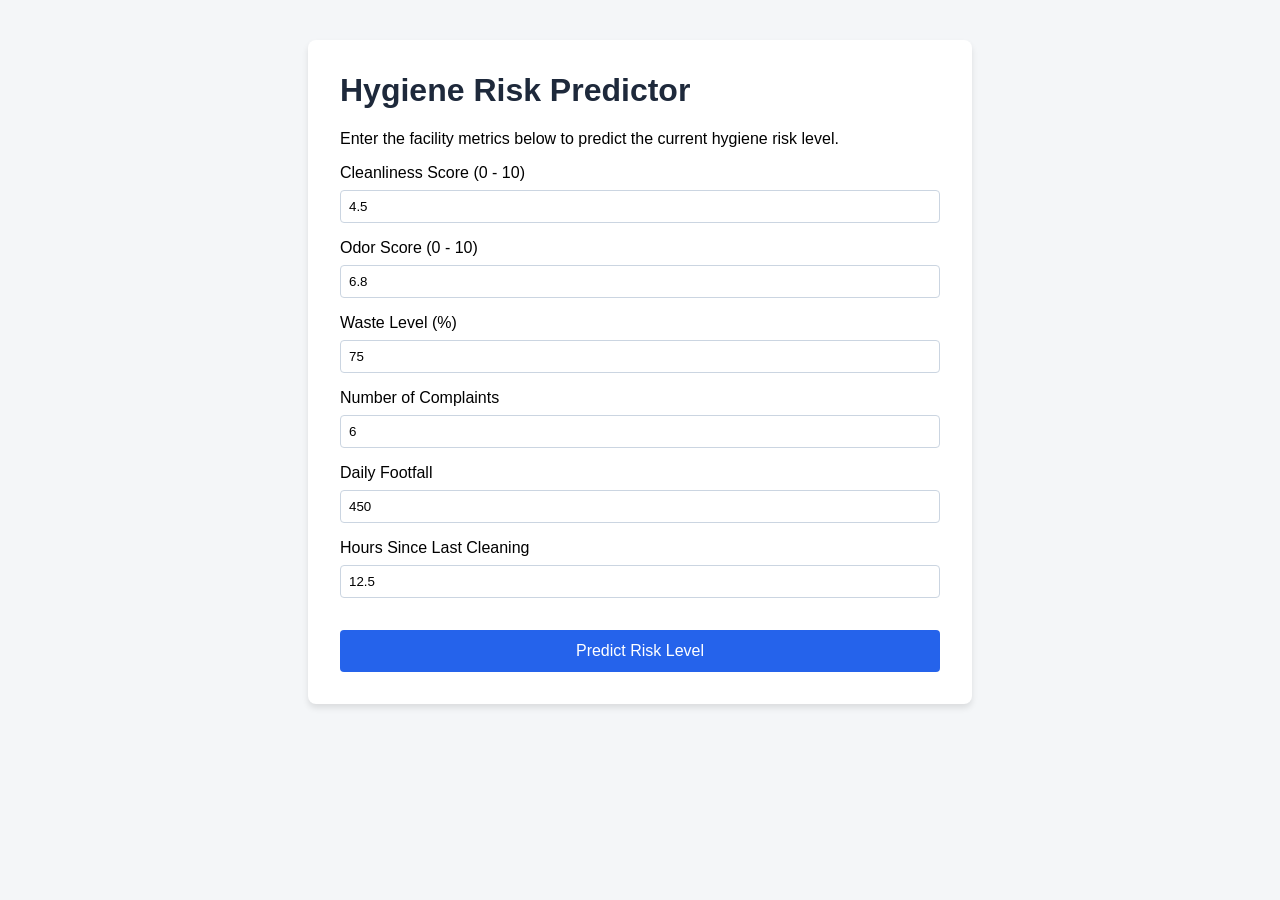
<file: day-10/final-project/frontend/index.html>
<!DOCTYPE html>
<html lang="en">
<head>
  <meta charset="UTF-8">
  <meta name="viewport" content="width=device-width, initial-scale=1.0">
  <title>Smart Hygiene Predictor</title>
  <style>
    body { font-family: -apple-system, BlinkMacSystemFont, "Segoe UI", sans-serif; background: #f4f6f8; padding: 2rem; }
    .container { max-width: 600px; margin: auto; background: white; padding: 2rem; border-radius: 8px; box-shadow: 0 4px 6px rgba(0,0,0,0.1); }
    h1 { margin-top: 0; color: #1e293b; }
    .form-group { margin-bottom: 1rem; }
    label { display: block; margin-bottom: 0.5rem; font-weight: 500; }
    input { width: 100%; padding: 0.5rem; border: 1px solid #cbd5e1; border-radius: 4px; box-sizing: border-box; }
    button { width: 100%; padding: 0.75rem; background: #2563eb; color: white; border: none; border-radius: 4px; font-size: 1rem; cursor: pointer; margin-top: 1rem; }
    button:hover { background: #1d4ed8; }
    #result-box { margin-top: 2rem; padding: 1rem; border-radius: 4px; display: none; font-size: 1.2rem; font-weight: bold; text-align: center; }
    .high-risk { background: #fee2e2; color: #991b1b; border: 1px solid #f87171; }
    .low-risk { background: #dcfce3; color: #166534; border: 1px solid #4ade80; }
  </style>
</head>
<body>

  <div class="container">
    <h1>Hygiene Risk Predictor</h1>
    <p>Enter the facility metrics below to predict the current hygiene risk level.</p>
    
    <form id="prediction-form">
      <div class="form-group">
        <label>Cleanliness Score (0 - 10)</label>
        <input type="number" id="cleanliness" step="0.1" required value="4.5">
      </div>
      <div class="form-group">
        <label>Odor Score (0 - 10)</label>
        <input type="number" id="odor" step="0.1" required value="6.8">
      </div>
      <div class="form-group">
        <label>Waste Level (%)</label>
        <input type="number" id="waste" step="1" required value="75">
      </div>
      <div class="form-group">
        <label>Number of Complaints</label>
        <input type="number" id="complaints" required value="6">
      </div>
      <div class="form-group">
        <label>Daily Footfall</label>
        <input type="number" id="footfall" required value="450">
      </div>
      <div class="form-group">
        <label>Hours Since Last Cleaning</label>
        <input type="number" id="hours" step="0.5" required value="12.5">
      </div>
      
      <button type="submit">Predict Risk Level</button>
    </form>

    <div id="result-box"></div>
  </div>

  <script>
    document.getElementById('prediction-form').addEventListener('submit', async (e) => {
      e.preventDefault();
      
      // 1. Gather data from the form
      const payload = {
        cleanliness_score: parseFloat(document.getElementById('cleanliness').value),
        odor_score: parseFloat(document.getElementById('odor').value),
        waste_level: parseFloat(document.getElementById('waste').value),
        complaints: parseFloat(document.getElementById('complaints').value),
        footfall: parseFloat(document.getElementById('footfall').value),
        hours_since_cleaning: parseFloat(document.getElementById('hours').value)
      };

      const resultBox = document.getElementById('result-box');
      resultBox.style.display = 'block';
      resultBox.textContent = "Analyzing...";
      resultBox.className = ''; 

      try {
        // 2. Send data to your Flask API
        const response = await fetch('https://hygiene-api-vyd7.onrender.com/api/predict', {
          method: 'POST',
          headers: { 'Content-Type': 'application/json' },
          body: JSON.stringify(payload)
        });

        const data = await response.json();

        // 3. Display the prediction
        if (data.success) {
          resultBox.textContent = `Predicted Risk: ${data.prediction}`;
          resultBox.className = data.prediction.toLowerCase() === 'high' ? 'high-risk' : 'low-risk';
        } else {
          resultBox.textContent = `Error: ${data.error}`;
        }
      } catch (err) {
        resultBox.textContent = "Connection Error. Is your Flask API running?";
      }
    });
  </script>
</body>
</html>
</file>
